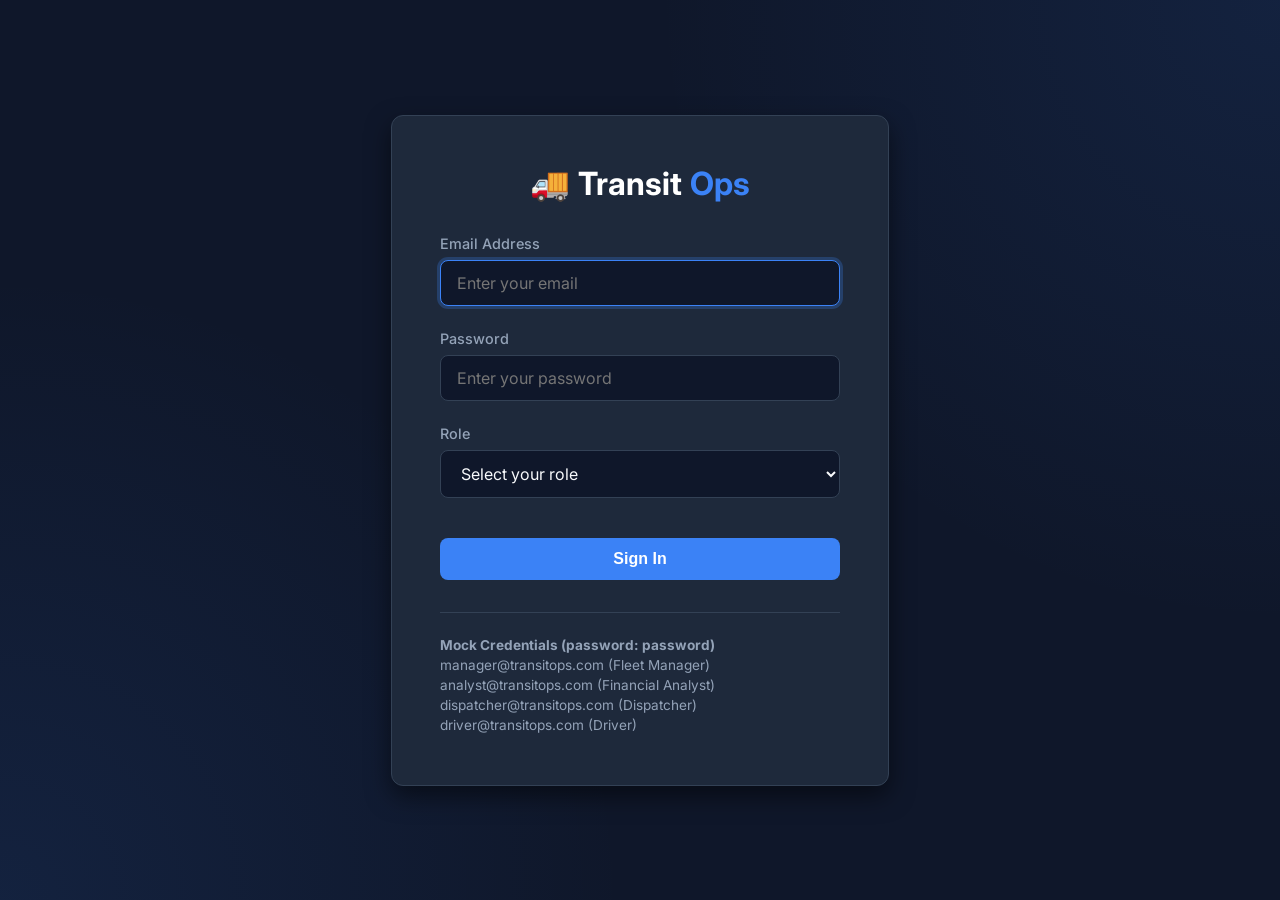
<file: src/main/resources/static/login.html>
<!DOCTYPE html>
<html lang="en">
<head>
    <meta charset="UTF-8">
    <meta name="viewport" content="width=device-width, initial-scale=1.0">
    <title>TransitOps - Login</title>
    <script>
        // Force redirect to the Spring Boot server on port 8080 if opened via file:// or another port
        if (window.location.protocol === 'file:' || ((window.location.hostname === 'localhost' || window.location.hostname === '127.0.0.1') && window.location.port !== '8080')) {
            window.location.href = 'http://localhost:8080/login.html';
        }
    </script>
    <!-- Google Fonts -->
    <link href="https://fonts.googleapis.com/css2?family=Inter:wght@400;500;600;700&display=swap" rel="stylesheet">
    <style>
        :root {
            --bg-color: #0f172a;
            --surface-color: #1e293b;
            --border-color: #334155;
            --text-main: #f8fafc;
            --text-muted: #94a3b8;
            --primary: #3b82f6;
            --primary-hover: #2563eb;
            --error-color: #ef4444;
        }

        body {
            margin: 0;
            padding: 0;
            font-family: 'Inter', sans-serif;
            background-color: var(--bg-color);
            color: var(--text-main);
            display: flex;
            justify-content: center;
            align-items: center;
            height: 100vh;
            background-image: radial-gradient(circle at top right, rgba(59, 130, 246, 0.1), transparent 40%),
                              radial-gradient(circle at bottom left, rgba(59, 130, 246, 0.1), transparent 40%);
        }

        .login-container {
            background-color: var(--surface-color);
            padding: 3rem;
            border-radius: 12px;
            box-shadow: 0 10px 25px rgba(0, 0, 0, 0.5);
            width: 100%;
            max-width: 400px;
            border: 1px solid var(--border-color);
        }

        .logo-container {
            text-align: center;
            margin-bottom: 2rem;
        }

        .logo-text {
            font-size: 2rem;
            font-weight: 700;
            color: #fff;
            display: flex;
            align-items: center;
            justify-content: center;
            gap: 0.5rem;
        }

        .logo-text span {
            color: var(--primary);
        }

        .logo-icon {
            font-size: 2rem;
        }

        .form-group {
            margin-bottom: 1.5rem;
        }

        .form-group label {
            display: block;
            margin-bottom: 0.5rem;
            color: var(--text-muted);
            font-weight: 500;
            font-size: 0.9rem;
        }

        .form-control {
            width: 100%;
            padding: 0.75rem 1rem;
            border-radius: 8px;
            border: 1px solid var(--border-color);
            background-color: var(--bg-color);
            color: var(--text-main);
            font-family: 'Inter', sans-serif;
            font-size: 1rem;
            box-sizing: border-box;
            transition: border-color 0.2s ease, box-shadow 0.2s ease;
        }

        .form-control:focus {
            outline: none;
            border-color: var(--primary);
            box-shadow: 0 0 0 3px rgba(59, 130, 246, 0.25);
        }

        .btn-login {
            width: 100%;
            padding: 0.75rem;
            background-color: var(--primary);
            color: white;
            border: none;
            border-radius: 8px;
            font-weight: 600;
            font-size: 1rem;
            cursor: pointer;
            transition: background-color 0.2s ease;
            margin-top: 1rem;
        }

        .btn-login:hover {
            background-color: var(--primary-hover);
        }

        .error-message {
            background-color: rgba(239, 68, 68, 0.1);
            color: var(--error-color);
            padding: 0.75rem;
            border-radius: 8px;
            border: 1px solid rgba(239, 68, 68, 0.2);
            margin-bottom: 1.5rem;
            font-size: 0.9rem;
            text-align: center;
            display: none;
        }

        /* Show error message if URL has ?error */
        .show-error .error-message {
            display: block;
        }

        .test-credentials {
            margin-top: 2rem;
            padding-top: 1.5rem;
            border-top: 1px solid var(--border-color);
            font-size: 0.85rem;
            color: var(--text-muted);
        }

        .test-credentials p {
            margin: 0.25rem 0;
        }
    </style>
</head>
<body>

    <div class="login-container" id="loginWrapper">
        <div class="logo-container">
            <div class="logo-text">
                <span class="logo-icon">🚚</span> Transit<span>Ops</span>
            </div>
        </div>

        <div class="error-message">
            Invalid credentials or incorrect role selected.
        </div>

        <form action="/login" method="POST">
            <div class="form-group">
                <label for="username">Email Address</label>
                <input type="email" id="username" name="username" class="form-control" placeholder="Enter your email" required autofocus>
            </div>
            
            <div class="form-group">
                <label for="password">Password</label>
                <input type="password" id="password" name="password" class="form-control" placeholder="Enter your password" required>
            </div>
            
            <div class="form-group">
                <label for="role">Role</label>
                <select id="role" name="role" class="form-control" required>
                    <option value="" disabled selected>Select your role</option>
                    <option value="ROLE_FLEET_MANAGER">Fleet Manager</option>
                    <option value="ROLE_FINANCIAL_ANALYST">Financial Analyst</option>
                    <option value="ROLE_DISPATCHER">Dispatcher</option>
                    <option value="ROLE_DRIVER">Driver</option>
                </select>
            </div>

            <button type="submit" class="btn-login">Sign In</button>
        </form>

        <div class="test-credentials">
            <strong>Mock Credentials (password: password)</strong>
            <p>manager@transitops.com (Fleet Manager)</p>
            <p>analyst@transitops.com (Financial Analyst)</p>
            <p>dispatcher@transitops.com (Dispatcher)</p>
            <p>driver@transitops.com (Driver)</p>
        </div>
    </div>

    <script>
        const urlParams = new URLSearchParams(window.location.search);
        if (urlParams.has('error')) {
            document.getElementById('loginWrapper').classList.add('show-error');
        }
    </script>
</body>
</html>
</file>
